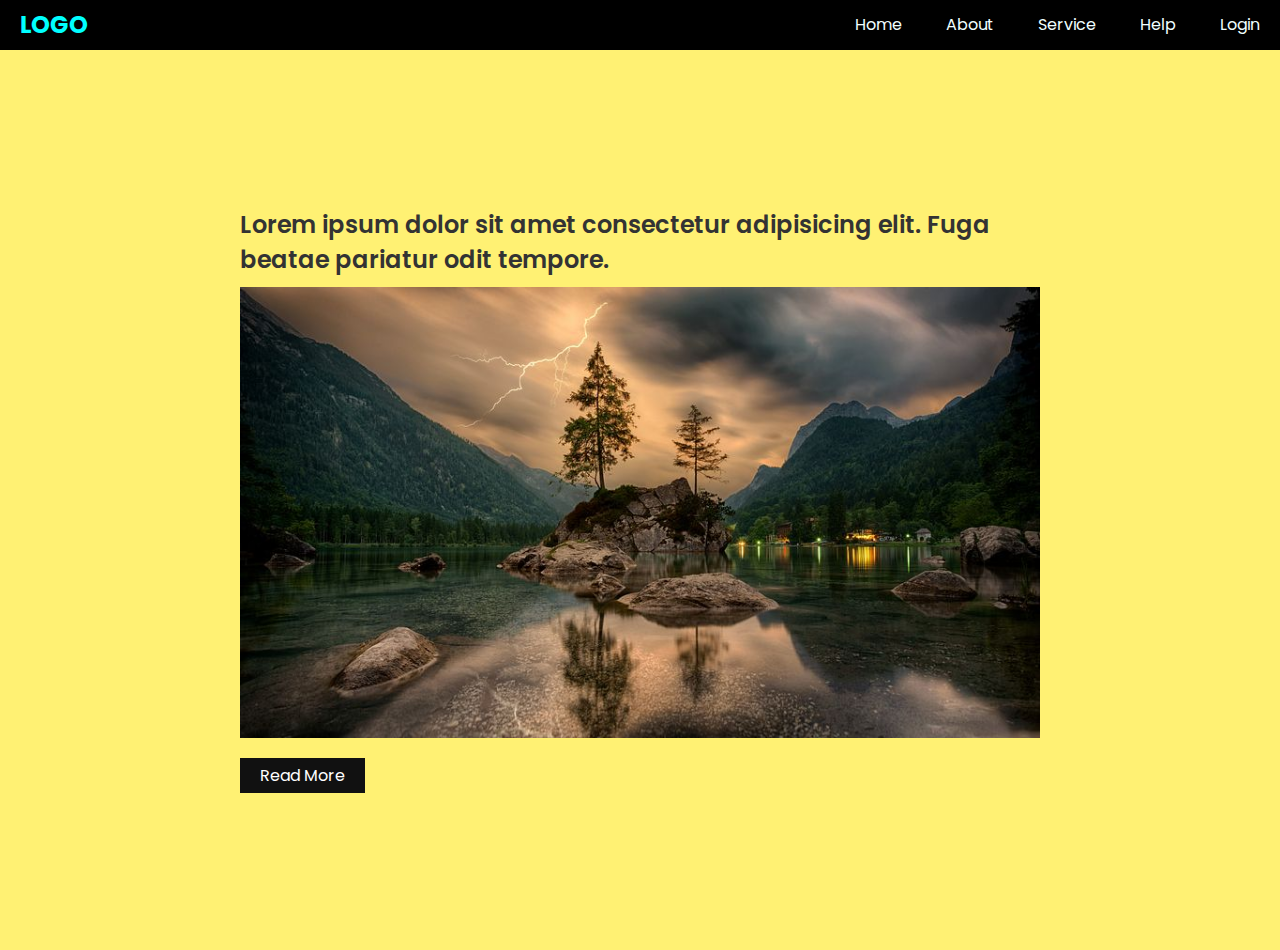
<file: demo.html>
<!DOCTYPE html>
<html lang="en">
<head>
    <meta charset="UTF-8">
    <meta http-equiv="X-UA-Compatible" content="IE=edge">
    <meta name="viewport" content="width=device-width, initial-scale=1.0">
    <title>popups</title>
    <link rel="stylesheet" href="demo.css">
</head>
<body>
    <div class="nav">
        <span>LOGO</span>
        <ul>
            <li><a href="#">Home</a></li>
            <li><a href="#">About</a></li>
            <li><a href="#">Service</a></li>
            <li><a href="#">Help</a></li>
            <li><a href="#">Login</a></li>
        </ul>

        <div class="hamburger">
            <span class="line"></span>
            <span class="line"></span>
            <span class="line"></span>
        </div>
    </div>

    <div class="container" id="blur">
        <div class="content">
            <h2>Lorem ipsum dolor sit amet consectetur adipisicing elit. Fuga beatae pariatur odit tempore.</h2>
            <img src="image/nature.jpg">
            <a href="#" onclick="toggle()">Read More</a>
        </div>
    </div>
    <div id="popup">
        <div class="center">
            <h1>Login</h1>
            <button onclick="toggle()">X</button>
            <form method="post">
                <div class="txt_field">
                    <input type="text" required>
                    <span></span>
                    <label>Username</label>
                </div>
                <div class="txt_field">
                    <input type="password" required>
                    <span></span>
                    <label>Password</label>
                </div>
                <div class="pass">Forgot Password?</div>
                <input type="submit" value="Login">
                <div class="signup_link">
                    Not a member? <a href="#">Signup</a>
                </div>
            </form>
        </div>
    </div>

    <script>
        function toggle() {
            var blur = document.getElementById('blur');
            blur.classList.toggle('active');
            var popup = document.getElementById('popup');
            popup.classList.toggle('active');
        }

        const hamburger = document.querySelector('.hamburger');
        const navbar = document.querySelector('ul');

        hamburger.addEventListener('click', ()=>{
            navbar.classList.toggle('slide')
        });

        hamburger.addEventListener('click', ()=>{
            hamburger.classList.toggle('active')
        });
    </script>
</body>
</html>
</file>
<file: demo.css>
@import url('https://fonts.googleapis.com/css2?family=Poppins&display=swap');
@import url('https://fonts.googleapis.com/css2?family=Montserrat:wght@500&display=swap');

* {
   margin: 0px;
   padding: 0px;
   box-sizing: border-box;
   font-family: poppins;
}

.container {
   position: relative;
   width: 100%;
   min-height: 100vh;
   display: flex;
   justify-content: center;
   align-items: center;
   background: #fff173;
   transition: 1s;
   padding: 20px;
}

.container#blur.active {
   filter: blur(20px);
   pointer-events: none;
   user-select: none;
}

.container .content {
   position: relative;
   max-width: 800px;
}

h2 {
   font-weight: 600;
   margin-bottom: 10px;
   color: #333;
}

.container .content img {
   max-width: 100%;
   display: block;
}

.content a {
   position: relative;
   padding: 5px 20px;
   display: inline-block;
   margin-top: 20px;
   text-decoration: none;
   color: #fff;
   background: #111;
}

/*forms*/
#popup {
   position: fixed;
   top: 40%;
   left: 50%;
   transform: translate(-50%, -50%);
   box-shadow: 0 5px 30px rbga(0,0,0,.3);
   visibility: hidden;
   opacity: 0;
   transition: 0.5s;
}

#popup.active {
   top: 50%;
   visibility: visible;
   opacity: 1;
   transition: 0.5s;
}

.center {
   position: absolute;
   top: 50%;
   left: 50%;
   transform: translate(-50%, -50%);
   width: 400px;
   background: white;
   border-radius: 10px;
}

.center h1 {
   text-align: center;
   padding: 20px 0 20px 0;
   font-family: montserrat;
   border-bottom: 1px solid silver;
}

.center button {
   position: absolute;
   right: 0;
   top: 0;
   margin: 0%;
   width: 30px;
   height: 30px;
   border: 1px solid;
   background: #2691d9;
   border-top-right-radius: 10px;
   font-size: 18px;
   color: #e9f4fb;
   font-weight: 700;
   cursor: pointer;
   outline: none;
}

.center form {
   padding: 0 40px;
   box-sizing: border-box;
}

form .txt_field {
   position: relative;
   border-bottom: 2px solid #adadad;
   margin: 30px 0;
}

.txt_field input {
   width: 100%;
   padding: 0 5px;
   height: 40px;
   font-size: 16px;
   font-family: montserrat;
   border: none;
   outline: none;
   background: none;
}

.txt_field label {
   position: absolute;
   top: 50%;
   left: 5px;
   color: #adadad;
   transform: translateY(-50%);
   font-family: montserrat;
   font-size: 16px;
   pointer-events: none;
   transition: 0.5s;
}

.txt_field span::before{
   content: '';
   position: absolute;
   top: 40px;
   left: 0;
   width: 0;
   height: 2px;
   background: #2691d9;
   transition: 0.5s;
}

.txt_field input:focus ~ label, 
.txt_field input:valid ~ label {
   top: 5px;
   color: #2691d9;
}

.txt_field input:focus ~ span::before, 
.txt_field input:valid ~ span::before {
   width: 100%;
}

.pass {
   margin: -5px 0 20px 5px;
   color: #a6a6a6;
   font-family: montserrat;
   cursor: pointer;
}

.pass:hover {
   text-decoration: underline;
}

input[type="submit"] {
   width: 100%;
   height: 50px;
   border: 1px solid;
   background: #2691d9;
   border-radius: 25px;
   font-family: montserrat;
   font-size: 18px;
   color: #e9f4fb;
   font-weight: 700;
   cursor: pointer;
   outline: none;
}

input[type="submit"]:hover {
   border-color: #2691d9;
   transition: .5s;
}

.signup_link {
   margin: 30px 0;
   text-align: center;
   font-family: montserrat;
   font-size: 16px;
   color: #666666;
}

.signup_link a{
   color: #2691d9;
   font-family: montserrat;
   text-decoration: none;
}

.signup_link a:hover {
   text-decoration: underline;
}

/*navbar*/
.nav {
   width: 100%;
   height: 50px;
   background: black;
}
span {
   color: aqua;
   font-size: 1.5rem;
   padding-left: 20px;
   font-weight: bold;
   line-height: 50px;
}

.nav ul {
   float: right;
   margin-left: 20px;
}

.nav ul li {
   display: inline-block;
   margin: 0px 10px;
   line-height: 50px;
}

.nav ul li a {
   color: azure;
   padding: 12px 10px;
   text-decoration: none;
   list-style: none;
}

.nav ul li a:hover {
   color: aqua;
   border-bottom: 3px solid aqua;
}

@media (max-width:768px) {
   .nav ul {
       position: fixed;
       width: 100%;
       height: 250px;
       background-color: salmon;
       margin: 0;
       padding: 0;
       top: 50px;
       left: -100%;
       transition: 1s;
       z-index: 99;
   }

   .nav ul.slide {
       left: 0;
       transition: 1s;
   }


   .nav ul li {
       display: block;
       padding-left: 16px;
       width: 100%;
       margin: 0;
   }

   .nav ul li a {
       border: none;
       color: black;
   }

   .nav ul li:hover {
       background-color: black;
   }

   .nav ul li a:hover {
       border: none;
   }

   .nav ul li:hover a {
       color: aliceblue;
   }
   
   .hamburger {
       float: right;
       border: none;
       outline: none;
       cursor: pointer;
       padding-right: 20px;
       padding-top: 16px;
   }

   .hamburger .line {
       width: 30px;
       height: 3px;
       background-color: white;
       margin-bottom: 5px;
       display: block;
       border-radius: 4px;
       transition: transform .5s, opacity .25s;
   }

   .hamburger.active .line:nth-child(1) {
       transform: translateY(8px) rotate(45deg);
   }

   .hamburger.active .line:nth-child(2) {
       opacity: 0;
   }

   .hamburger.active .line:nth-child(3) {
       transform: translateY(-8px) rotate(-45deg);
   }
}
</file>
